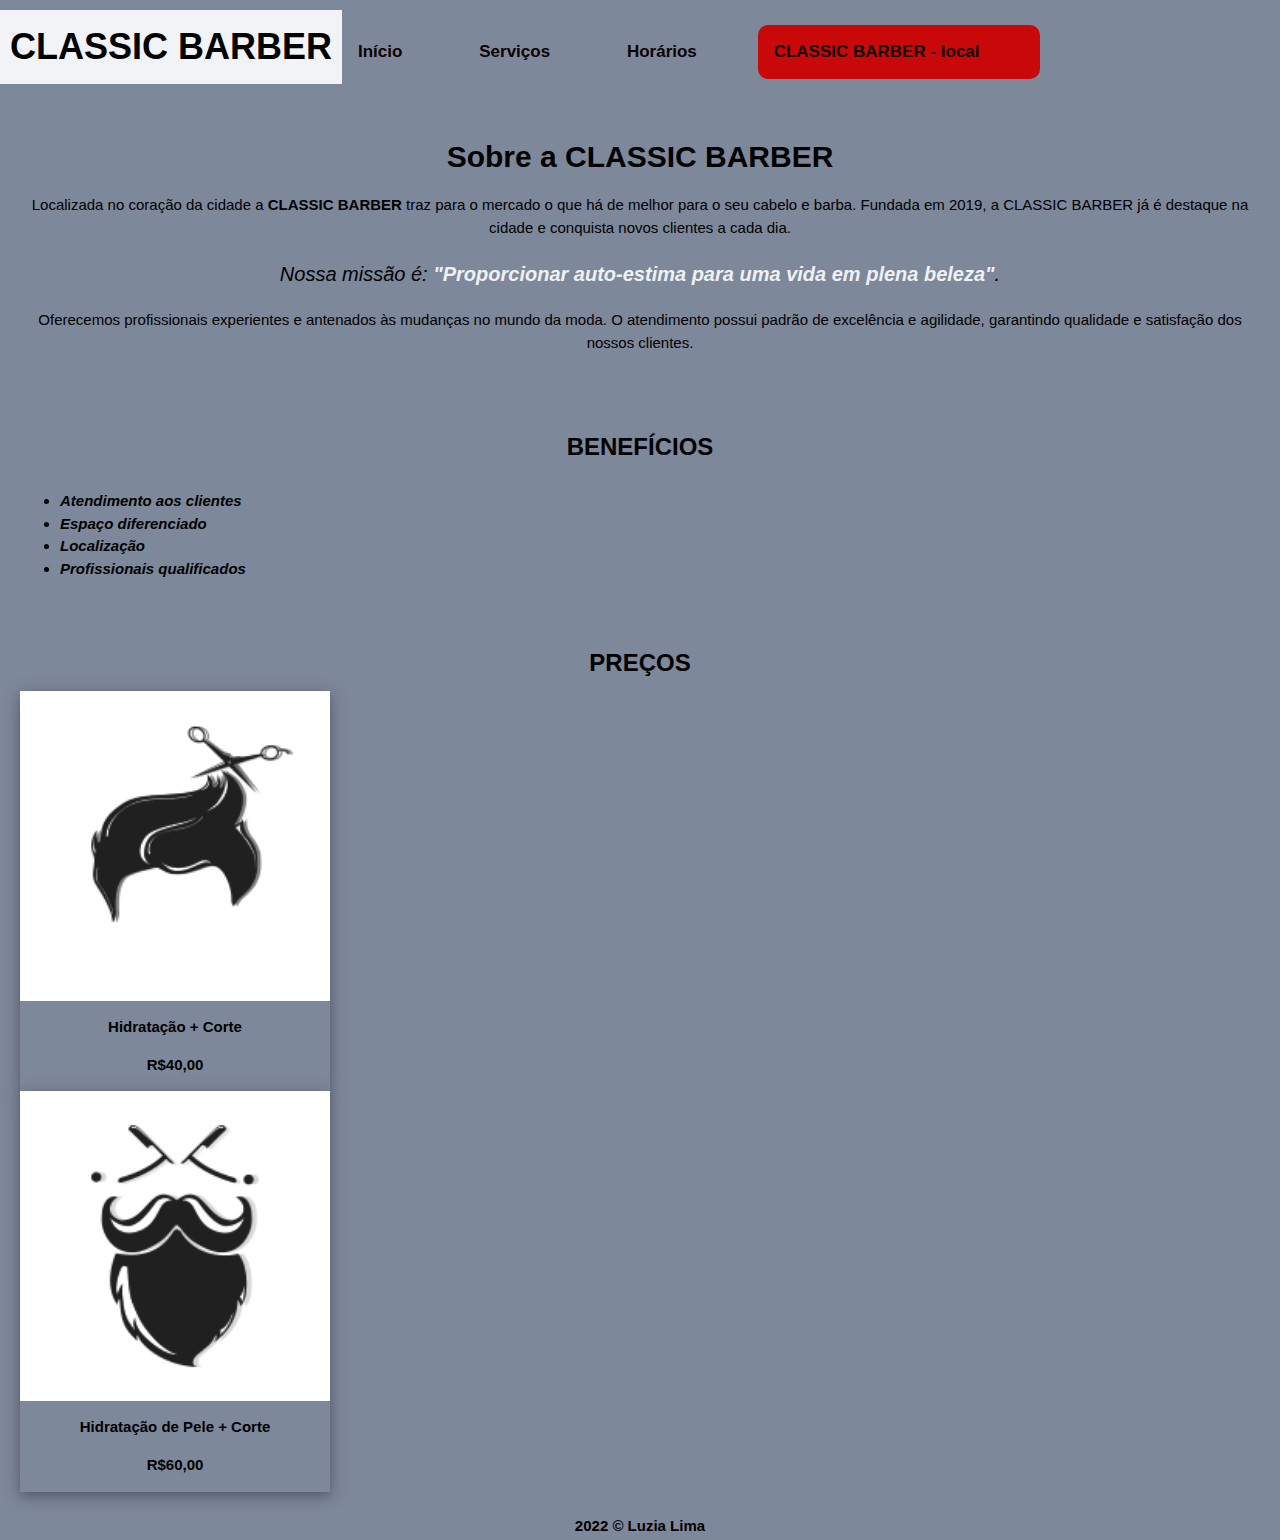
<file: Barbearia/index.html>
<!DOCTYPE html> 
<html lang="pt-br">
<meta name="viewport" content="width=device-width, initial-scale=1">
<link rel="stylesheet" href="https://www.w3schools.com/w3css/4/w3.css">

    <head>
        <meta charset="UTF-8">
        <title>CLASSIC BARBER</title>
        <link rel="stylesheet" href="style.css">
    </head>

    <body>
        <header>
            <div class="topnav">
                <h1 class="titulo-principal">CLASSIC BARBER</h1>
                    <a href="">Início</a>
                    <a href="">Serviços</a>
                    <a href="">Horários</a>
                    <a class="active" href="https://www.google.com/search?q=Rua+Eucl%C3%ADdes+Barroso+-+Santa+Luzia%2C+Canind%C3%A9+-+CE&sxsrf=ALiCzsYQOZ8noHKZ9yw8jEAK7a9JByj34A%3A1660159518041&ei=Hgb0YtqLAsHd1sQPnsyiGA&oq=euclides+barroso+&gs_lcp=[base64]&sclient=gws-wiz" target="_blank">CLASSIC BARBER - local</a>
            </div>
        </header>

        <div class="principal">
            <h2 class="titulo-centralizado">Sobre a CLASSIC BARBER</h2>

            <p>Localizada no coração da cidade a <strong>CLASSIC BARBER</strong> traz para o mercado o que há de melhor para o seu cabelo e barba. 
            Fundada em 2019, a CLASSIC BARBER já é destaque na cidade e conquista novos clientes a cada dia.</p>

            <p id="missao"><em>Nossa missão é: <strong>"Proporcionar auto-estima para uma vida em plena beleza"</strong>.</em></p>

            <p>Oferecemos profissionais experientes e antenados às mudanças no mundo da moda. 
            O atendimento possui padrão de excelência e agilidade, garantindo qualidade e satisfação dos nossos clientes.</p>
        </div>

        <div class="beneficios">
            <h3 class="titulo-centralizado">BENEFÍCIOS</h3>

            <ul>
                <li class="itens">Atendimento aos clientes</li>
                <li class="itens">Espaço diferenciado</li>
                <li class="itens">Localização</li>
                <li class="itens">Profissionais qualificados</li>
            </ul>

        </div>

        <div class="beneficios">
            <h3 class="titulo-centralizado">PREÇOS</h3>

            <div class="w3-card-4 box" style="width:25%">
                <img src="cabelo.png" alt="Cabelo" style="width:100%">
                <div class="w3-container w3-center">
                  <p>Hidratação + Corte</p>
                  <p>R$40,00</p>
                </div>
              </div>
              <div class="w3-card-4 box" style="width:25%">
                <img src="barba.png" alt="Alps" style="width:100%">
                <div class="w3-container w3-center">
                  <p>Hidratação de Pele + Corte</p>
                  <P>R$60,00</P>
                </div>
              </div>
            </div>
            
        <footer class="rodape">
            2022 &copy; Luzia Lima
        </footer>
        
        
    </body>
</html>
</file>
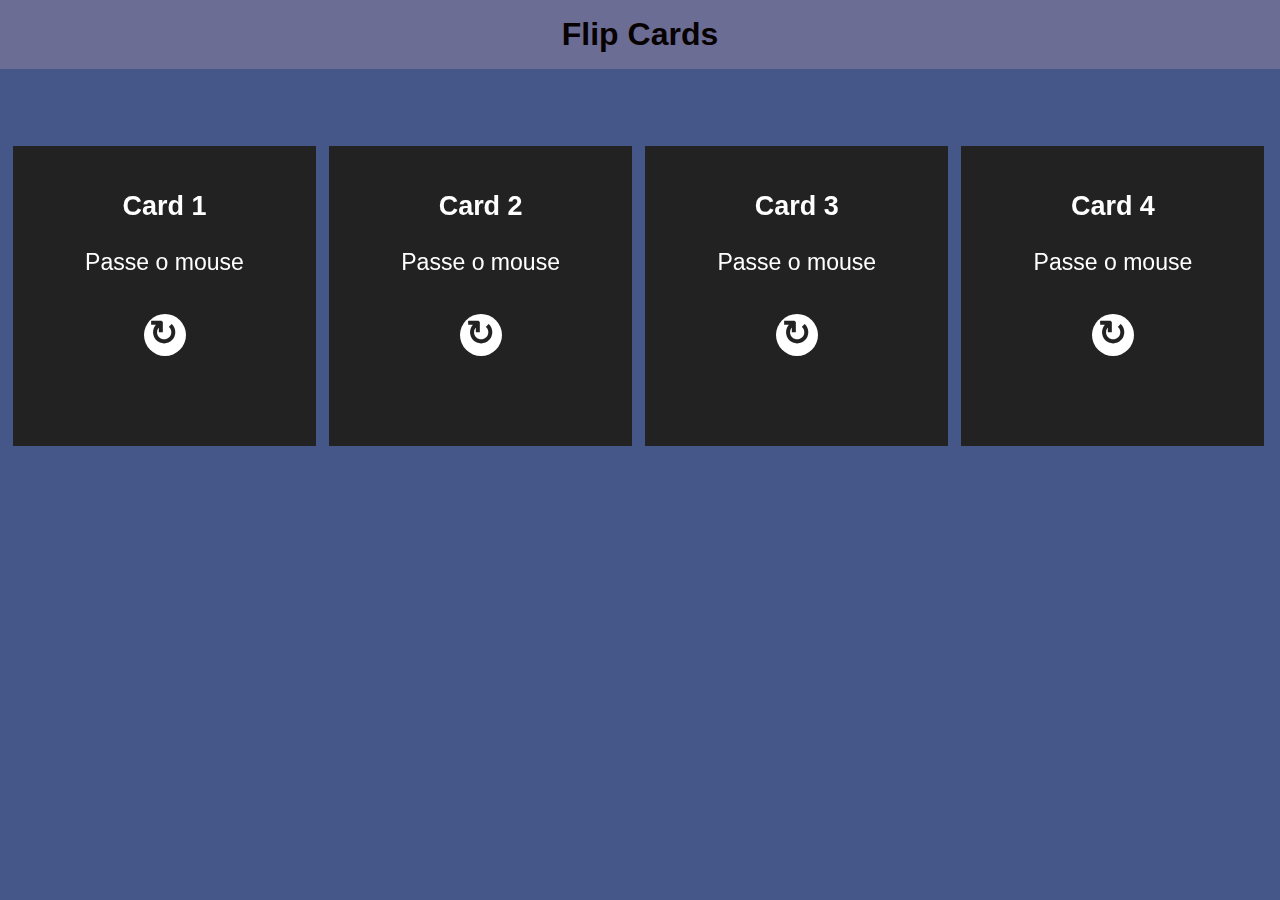
<file: Cards/projetinho.html>
<!DOCTYPE html>
<html lang="pt-br">

<head>
<title>CARDS</title>
<meta charset="utf-8">
<link rel="stylesheet" href="projeto.css">
</head>

<body>
<h1>Flip Cards</h1>

<div class="boxesContainer">

    <div class="cardBox">
        <div class="card">
            <div class="front">
                <h3>Card 1</h3>
                <p>Passe o mouse</p>
                <strong>&#x21bb;</strong>
            </div>
            <div class="back">
                <h3>PARTE DE TRÁS</h3>
                <p>Ele gosta!</p>
                <a href="#">Button 1</a>  
            </div>
        </div>
    </div>


    <div class="cardBox">
        <div class="card">
            <div class="front">
                <h3>Card 2</h3>
                <p>Passe o mouse</p>
                <strong>&#x21bb;</strong>
            </div>
            <div class="back">
                <h3>PARTE DE TRÁS</h3>
                <p>Tome, tome!</p>
                <a href="#">Button 2</a>
            </div>
        </div>
    </div>

    <div class="cardBox">
        <div class="card">
            <div class="front">
                <h3>Card 3</h3>
                <p>Passe o mouse</p>
                <strong>&#x21bb;</strong>
            </div>
            <div class="back">
                <h3>PARTE DE TRÁS</h3>
                <p>UUUIIIII!!</p>
                <a href="#">Button 3</a>
            </div>
        </div>
    </div>

    <div class="cardBox">
        <div class="card">
            <div class="front">
                <h3>Card 4</h3>
                <p>Passe o mouse</p>
                <strong>&#x21bb;</strong>
            </div>
            <div class="back">
                <h3>PARTE DE TRÁS</h3>
                <p>DEMAAAAAAIS!</p>
                <a href="#">Button 4</a>
            </div>
        </div>
    </div>
</div>
<!--,<boxesContainer-->
</body>
</html>
</file>
<file: Barbearia/style.css>
.principal {
    background: #7e889b;
    padding: 30px;
}

.topnav {
    overflow: hidden;
    background: #7e889b; 
    display: flex;
    font-weight: 800;
    font-family:'Franklin Gothic Medium', 'Arial Narrow', Arial, sans-serif;
    padding-right: 5%;
}

.topnav a {
    float: left;
    color: #0c0101;
    text-align: center;
    padding: 14px 16px;
    text-decoration: none;
    font-size: 17px;
    font-weight: 800;
    margin-top: 25px;
    border-radius: 10px;
    font-family:'Franklin Gothic Medium', 'Arial Narrow', Arial, sans-serif;
    padding-right: 5%;
  }

.topnav a:hover {
    font-weight: 800;
    height: 1%;
    border-radius: 10px;
    background-color: #ddd;
    color: black;
    font-family:'Franklin Gothic Medium', 'Arial Narrow', Arial, sans-serif;
    padding-right: 5%;
}

.topnav a.active {
    height: 1%;
    background-color: #c90909;
    color: rgb(14, 1, 1);
    font-weight: 800;
    font-family:'Franklin Gothic Medium', 'Arial Narrow', Arial, sans-serif;
    padding-right: 5%;
}

.titulo-principal {
    text-decoration: black solid;
    padding: 10px;
    background: #f1f3f7;
    font-weight: 900;
    font-family:'Franklin Gothic Medium', 'Arial Narrow', Arial, sans-serif;
}

.titulo-centralizado {
    text-align: center;
    font-weight: 900;
    font-family:'Franklin Gothic Medium', 'Arial Narrow', Arial, sans-serif;
}

p {
    text-align: center;
}

#missao {
    font-size: 20px;
}

em strong {
    color: #eff1f3;
}

.itens {
    font-style: italic;
    text-align: left;
}

.beneficios {
    background: #7e889b;
    padding: 20px;
    font-family:'Franklin Gothic Medium', 'Arial Narrow', Arial, sans-serif;
    font-weight: 900;
    text-align: justify;
}

ul {
    display: inline-block;
    vertical-align:top;
    width: 20%;
    margin-right: 15%;
    font-family:'Franklin Gothic Medium', 'Arial Narrow', Arial, sans-serif;
    font-weight: 900;
}
.rodape{
    text-align: center;
    padding: 3px;
    background: #7e889b;
    color: rgb(0, 0, 0);
    font-weight: 900;
    font-family:'Franklin Gothic Medium', 'Arial Narrow', Arial, sans-serif;
    display: block;
}
</file>
<file: Cards/projeto.css>
body {
    color: rgb(8, 43, 121);
    font-family: Arial, Helvetica, Serif;
    font-weight: normal;
    margin: 0;
    padding: 0;
    background: 0  0 rgb(69, 87, 136);
}

h1{
    background: rgba(141, 130, 160, 0.534);
    color: rgb(8, 1, 1);
    text-align: center;
    margin: 0 0 5% 0;
    padding: 0.5em;
    margin: 0 0 5% 0;
    font-family: 'Gill Sans', 'Gill Sans MT', Calibri, 'Trebuchet MS', sans-serif;
    font-weight: 900;
}

.cardBox{
    float: left;
    font-size: 1.2em;
    margin: 1% 0 0 1%;
    perspective: 800px;
    transition: all 0.3s ease 0s;
    width: 23.7%;
}

.cardBox:hover .card {
    transform: rotateY(180deg);
}

.card {
    background: #222;
    cursor: default;
    height: 300px;
    transform-style: preserve-3d;
    transition: transform 0.4s ease 0; 
    width: 100%;
    -webkit-animation: giro 1s 1;
    animation: giro 1s 1;
}

.card p {
    margin-bottom: 1.8em;
}

.card .front,
.card .back {
    backface-visibility: hidden;
    box-sizing: border-box;
    color: white;
    display: block;
    font-size: 1.2em;
    height: 100%;
    padding: 0.8em;
    position: absolute;
    text-align: center;
    width: 100%;
}

.card .front strong{
    background: #fff;
    border-radius: 100%;
    color: #222;
    font-size: 1.5em;
    line-height: 30px;
    padding: 0 7px 4px 6px;
}

.card .back {
    transform: rotateY(180deg);
}

.card .back a {
    padding: 0.3em 0.5em;
    background: #333;
    color: #fff;
    text-decoration: none;
    border-radius:  1px;
    font-size: 0.9em;
    transition: all 0.2s ease 0s;
}

.card .back a:hover {
    background: #fff;
    color: #333;
    text-shadow: 0 0 1px #333;
}

.cardBox:nth-child(1) .card .back {
    background: cornflowerblue;
}

.cardBox:nth-child(2) .card .back {
    background: orangered;
}

.cardBox:nth-child(3) .card .back {
    background: yellowgreen;
}

.cardBox:nth-child(4) .card .back {
    background: tomato;
}

.cardBox:nth-child(2) .card {
    -webkit-animation: giro 1.5s 1;
    animation: giro 1.5s 1;
}

.cardBox:nth-child(3) .card {
    -webkit-animation: giro 2s 1;
    animation: giro 2s 1;
}

.cardBox:nth-child(4) .card {
    -webkit-animation: giro 2.5s 1;
    animation: giro 2.5s 1;
}

@-webkit-keyframes giro {
    from{
        transform: rotateY(180deg);
    }
    to {
        transform: rotateY(0deg);
    }
}

@keyframes giro {
    from {
        transform: rotateY(180deg);
    }
    to {
        transform: rotateY(0deg);
    }
}
</file>
